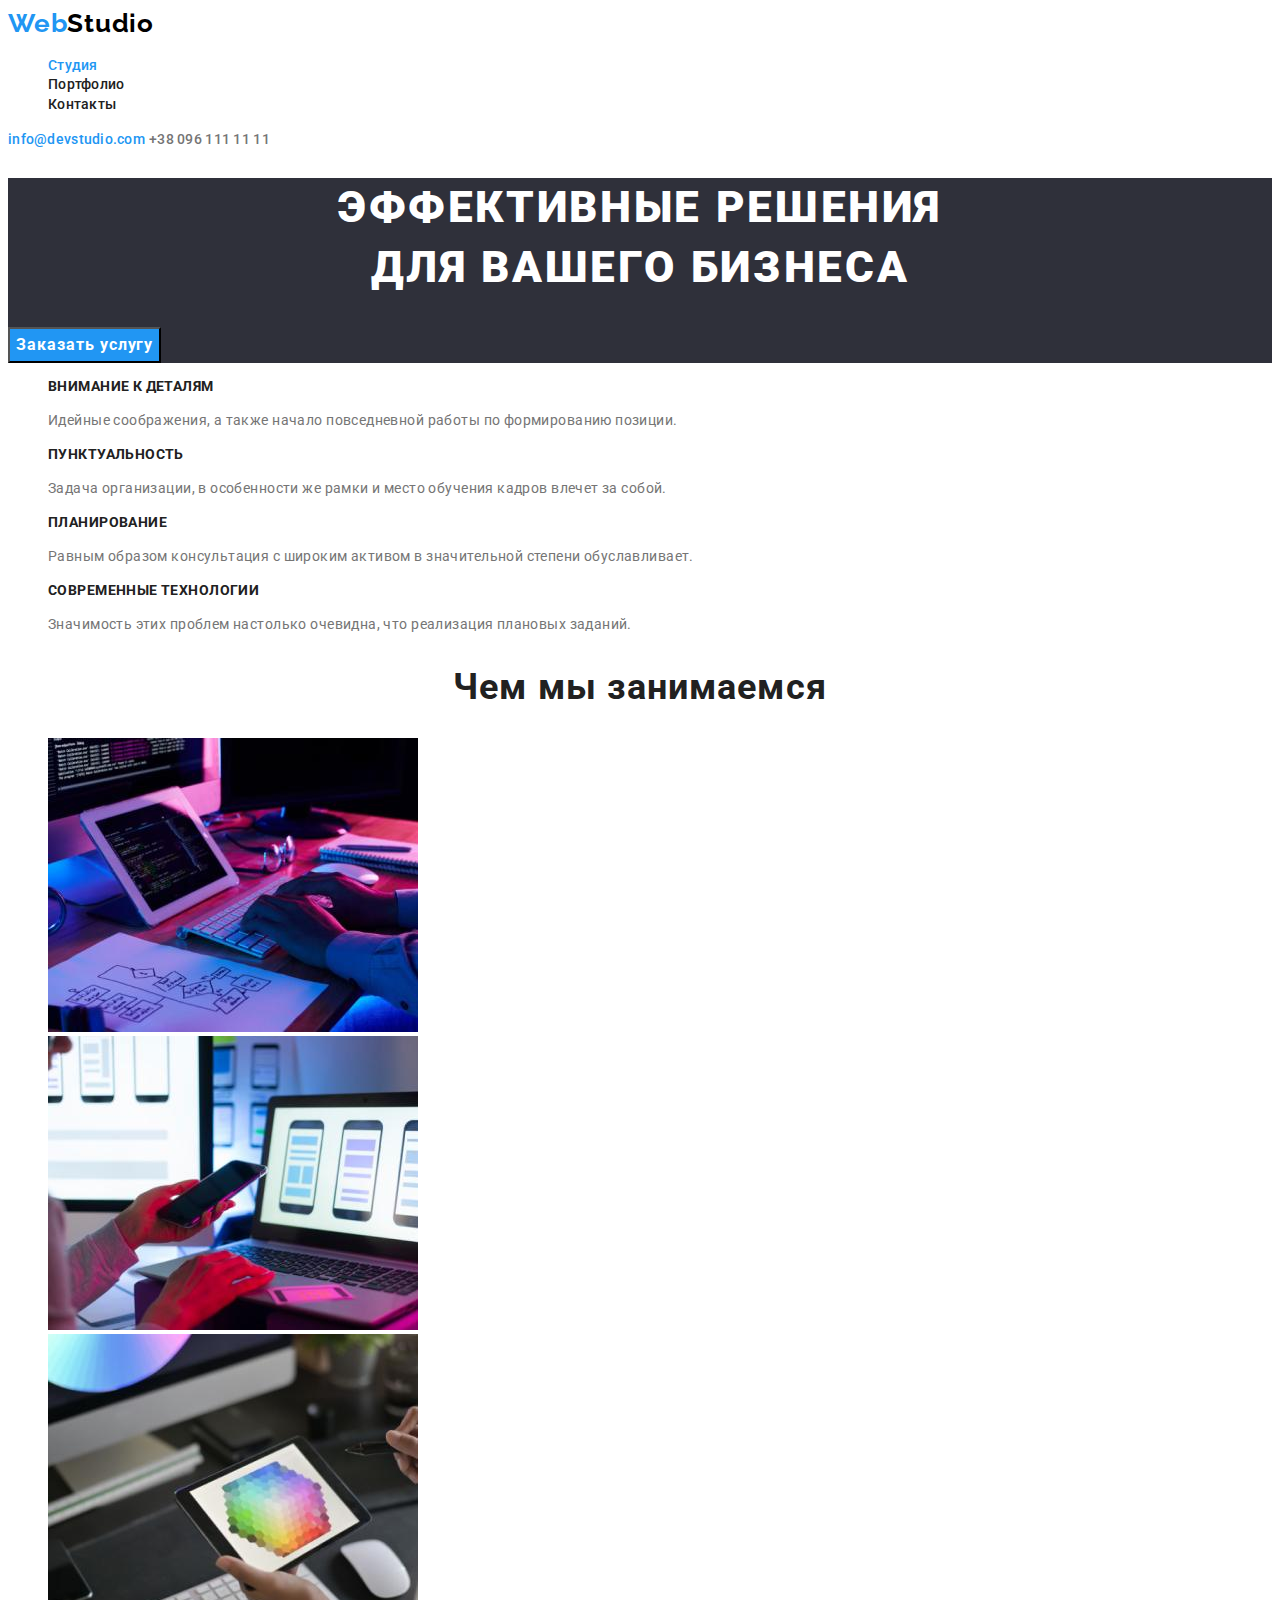
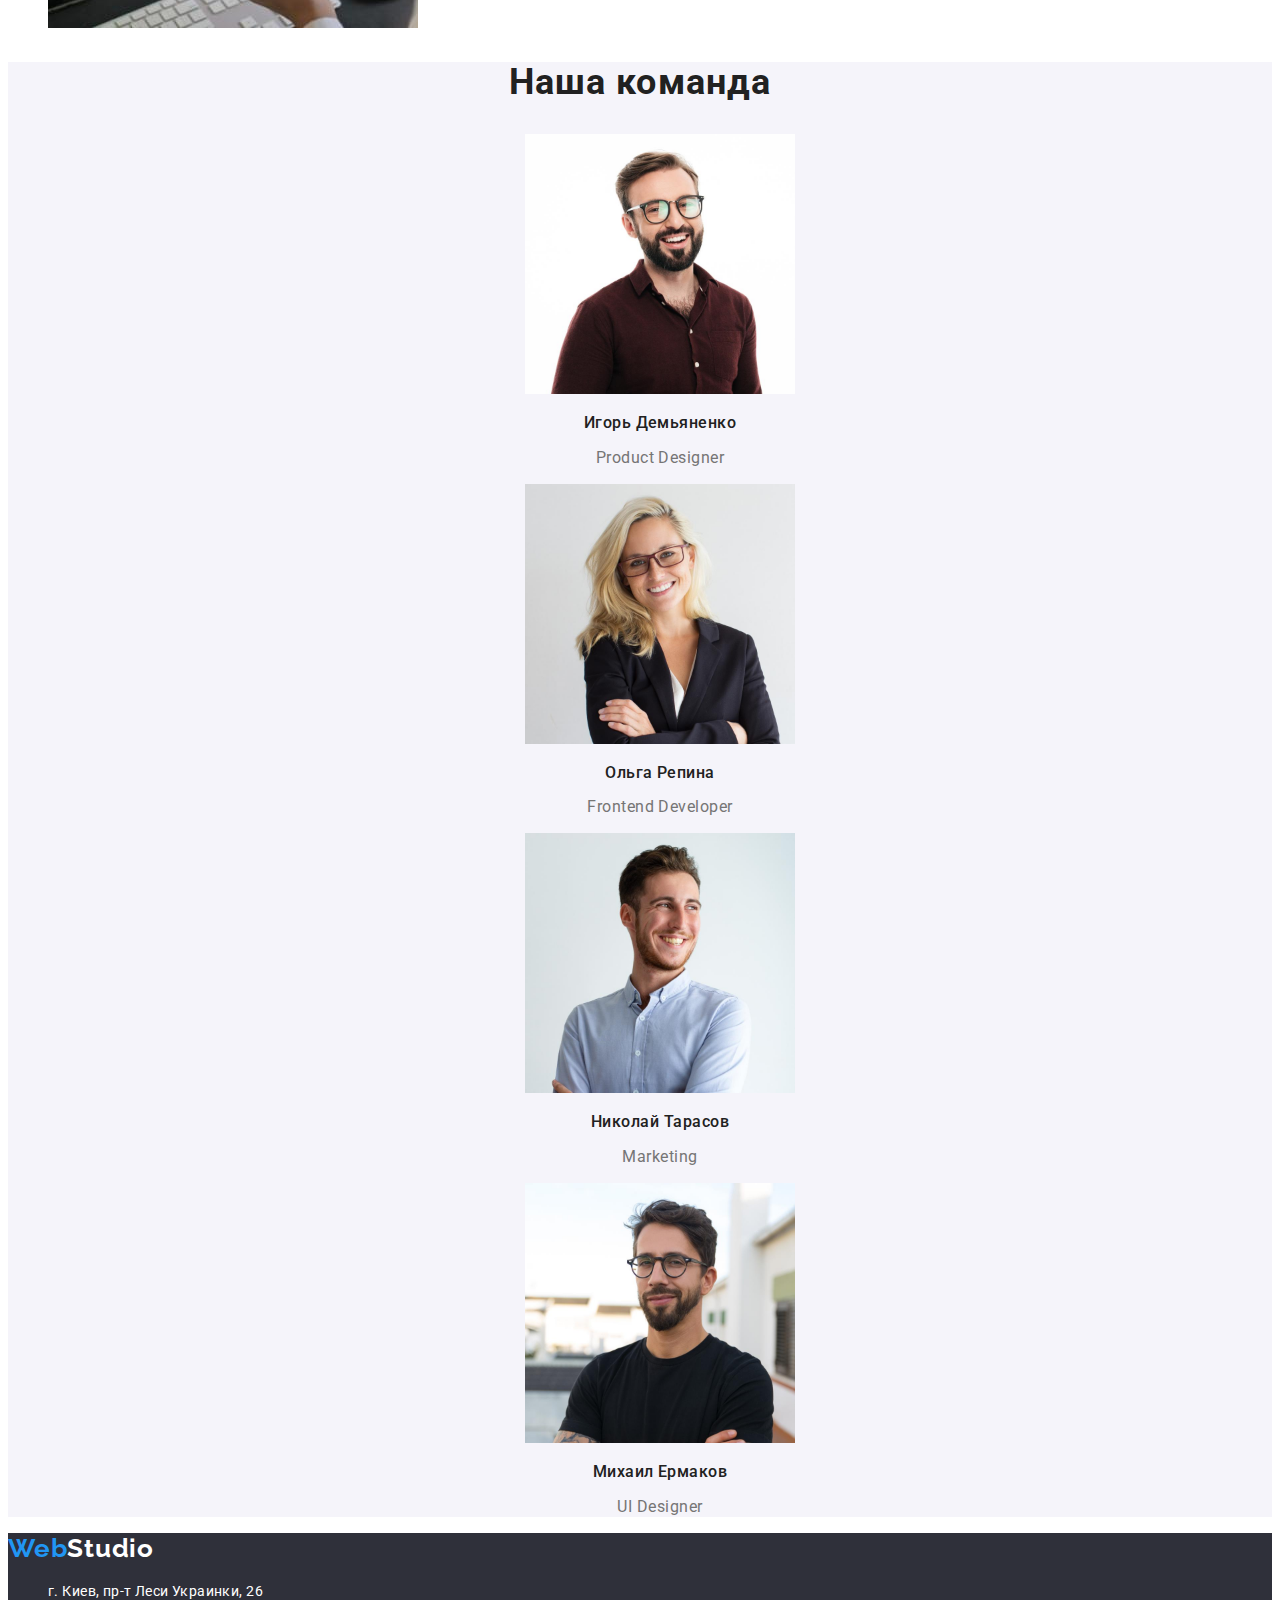
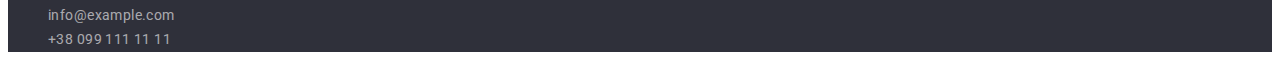
<file: index.html>
<!DOCTYPE html>
<html lang="ru">
<head>
    <meta charset="UTF-8">
    <meta http-equiv="X-UA-Compatible" content="IE=edge">
    <meta name="viewport" content="width=device-width, initial-scale=1.0">
    <title>Document</title>
    <link rel="preconnect" href="https://fonts.googleapis.com">
    <link rel="preconnect" href="https://fonts.gstatic.com" crossorigin>
    <link href="https://fonts.googleapis.com/css2?family=Raleway:wght@700&family=Roboto:wght@400;500;700;900&display=swap"
        rel="stylesheet">
    <link rel="stylesheet" href="./css/styles.css">
    <style>

    </style>
</head>
<body>    
    <header class="header">
        <a class="header-logo-web link" lang="en" href="WebStudio">Web<span class="header-logo-studio">Studio</span></a>
        <nav class="header-nav">
            <ul class="list header-nav-list">
                <li><a class="link header-link header-item" href="Студия">Студия</a></li>
                <li><a class="link header-link" href="./portfolio.html">Портфолио</a></li>
                <li><a class="link header-link" href="Контакты">Контакты</a></li>
            </ul>
        </nav>
        <a class="header-link header-item link" href="mailto:info@devstudio.com">info@devstudio.com</a>
        <a class="header-link header-contacts link" href="tel:+380961111111">+38 096 111 11 11</a>        
    </header>
    <main>        
        <section class="hero">
            <h1 class="hero-title">
                Эффективные решения <br>для вашего бизнеса
            </h1>
            <p class=""><button class="hero-btn hero-btn-link" type="button">
                Заказать услугу
            </button> </p>
        </section>
        <section class="features">        
            <h2 class="hidden-header">Особенности</h2>
            <ul class="list">
                <li>
                    <h3 class="features-main">
                        Внимание к деталям
                    </h3>
                    <p class="features-text">
                        Идейные соображения, а также начало повседневной работы по формированию позиции.
                    </p>
                </li>
                <li>
                    <h3 class="features-main">
                        Пунктуальность
                    </h3>
                    <p class="features-text">
                        Задача организации, в особенности же рамки и место обучения кадров влечет за собой.
                    </p>
                </li>
                <li>
                    <h3 class="features-main">
                        Планирование
                    </h3>
                    <p class="features-text">
                        Равным образом консультация с широким активом в значительной степени обуславливает.
                    </p>
                </li>
                <li>
                    <h3 class="features-main">
                        Современные технологии
                    </h3>
                    <p class="features-text">
                        Значимость этих проблем настолько очевидна, что реализация плановых заданий.
                    </p>
                </li>
            </ul>
        </section>
        <section class="workspace">
            <h2 class="workspace-title">Чем мы занимаемся</h2>
            <ul class="list">
                <li>
                    <a href=""><img src="./images/box1.jpg" alt="box1" width="370" height="294"></a>
                </li>
                <li>
                    <a href=""><img src="./images/box2.jpg" alt="box2" width="370" height="294"></a>
                </li>
                <li>
                    <a href=""><img src="./images/box3.jpg" alt="box3" width="370" height="294"></a>
                </li>
            </ul>
        </section>
        <section class="team">
            <h2 class="team-title">Наша команда</h2>
            <ul class="list">
                <li class="team-list"> 
                    <img src="./images/teamcard1.jpg" alt="Игорь Демьяненко" width="270" height="260">
                    <h3 class="team-main">Игорь Демьяненко</h3>
                    <p class="team-profession" lang="en">Product Designer</p>
                </li>
                <li class="team-list">
                    <img src="./images/teamcard2.jpg" alt="Ольга Репина" width="270" height="260">
                    <h3 class="team-main">Ольга Репина</h3>
                    <p class="team-profession" lang="en">Frontend Developer</p>
                </li>
                <li class="team-list">
                    <img src="./images/teamcard3.jpg" alt="Николай Тарасов" width="270" height="260">
                    <h3 class="team-main">Николай Тарасов</h3>
                    <p class="team-profession" lang="en">Marketing</p>
                </li>
                <li class="team-list">
                    <img src="./images/teamcard4.jpg" alt="Михаил Ермаков" width="270" height="260">
                    <h3 class="team-main">Михаил Ермаков</h3>
                    <p class="team-profession" lang="en">UI Designer</p>
                </li>
            </ul>
        </section>
       
    </main>
    <footer class="footer">
        <a class="footer-logo link" lang="en" href="WebStudio">Web<span class="footer-logo-studio">Studio</span></a>
        <address>
            <ul class="list">
                <li>
                    <a class="link footer-address" href="https://goo.gl/maps/gBsBQiJznwFm2XDAA">г. Киев, пр-т Леси Украинки, 26</a>
                </li>
                <li>
                    <a class="link footer-contacts" href="mailto:info@example.com">info@example.com</a>
                </li>
                <li>
                    <a class="link footer-contacts" href="tel:+380991111111">+38 099 111 11 11</a>
                </li>
            </ul>
        </address>
    </footer>
</body>
</html>
</file>
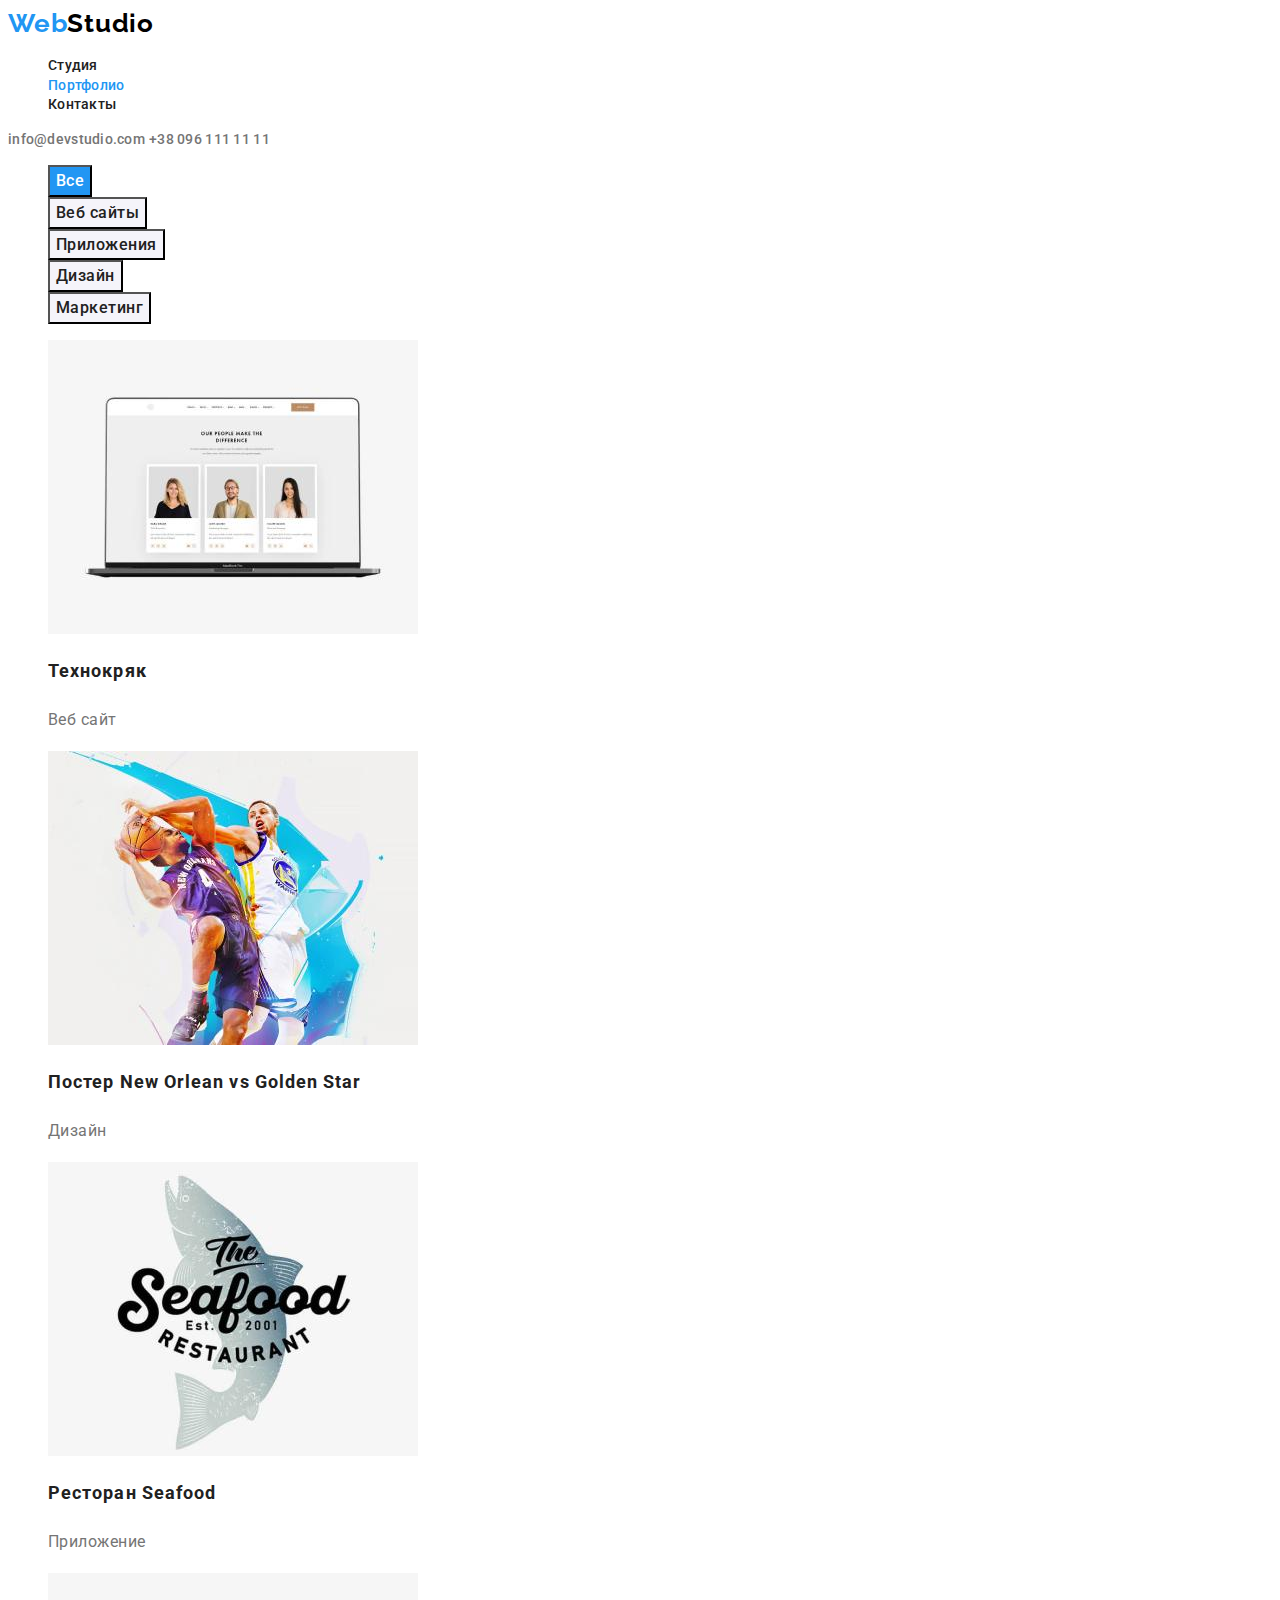
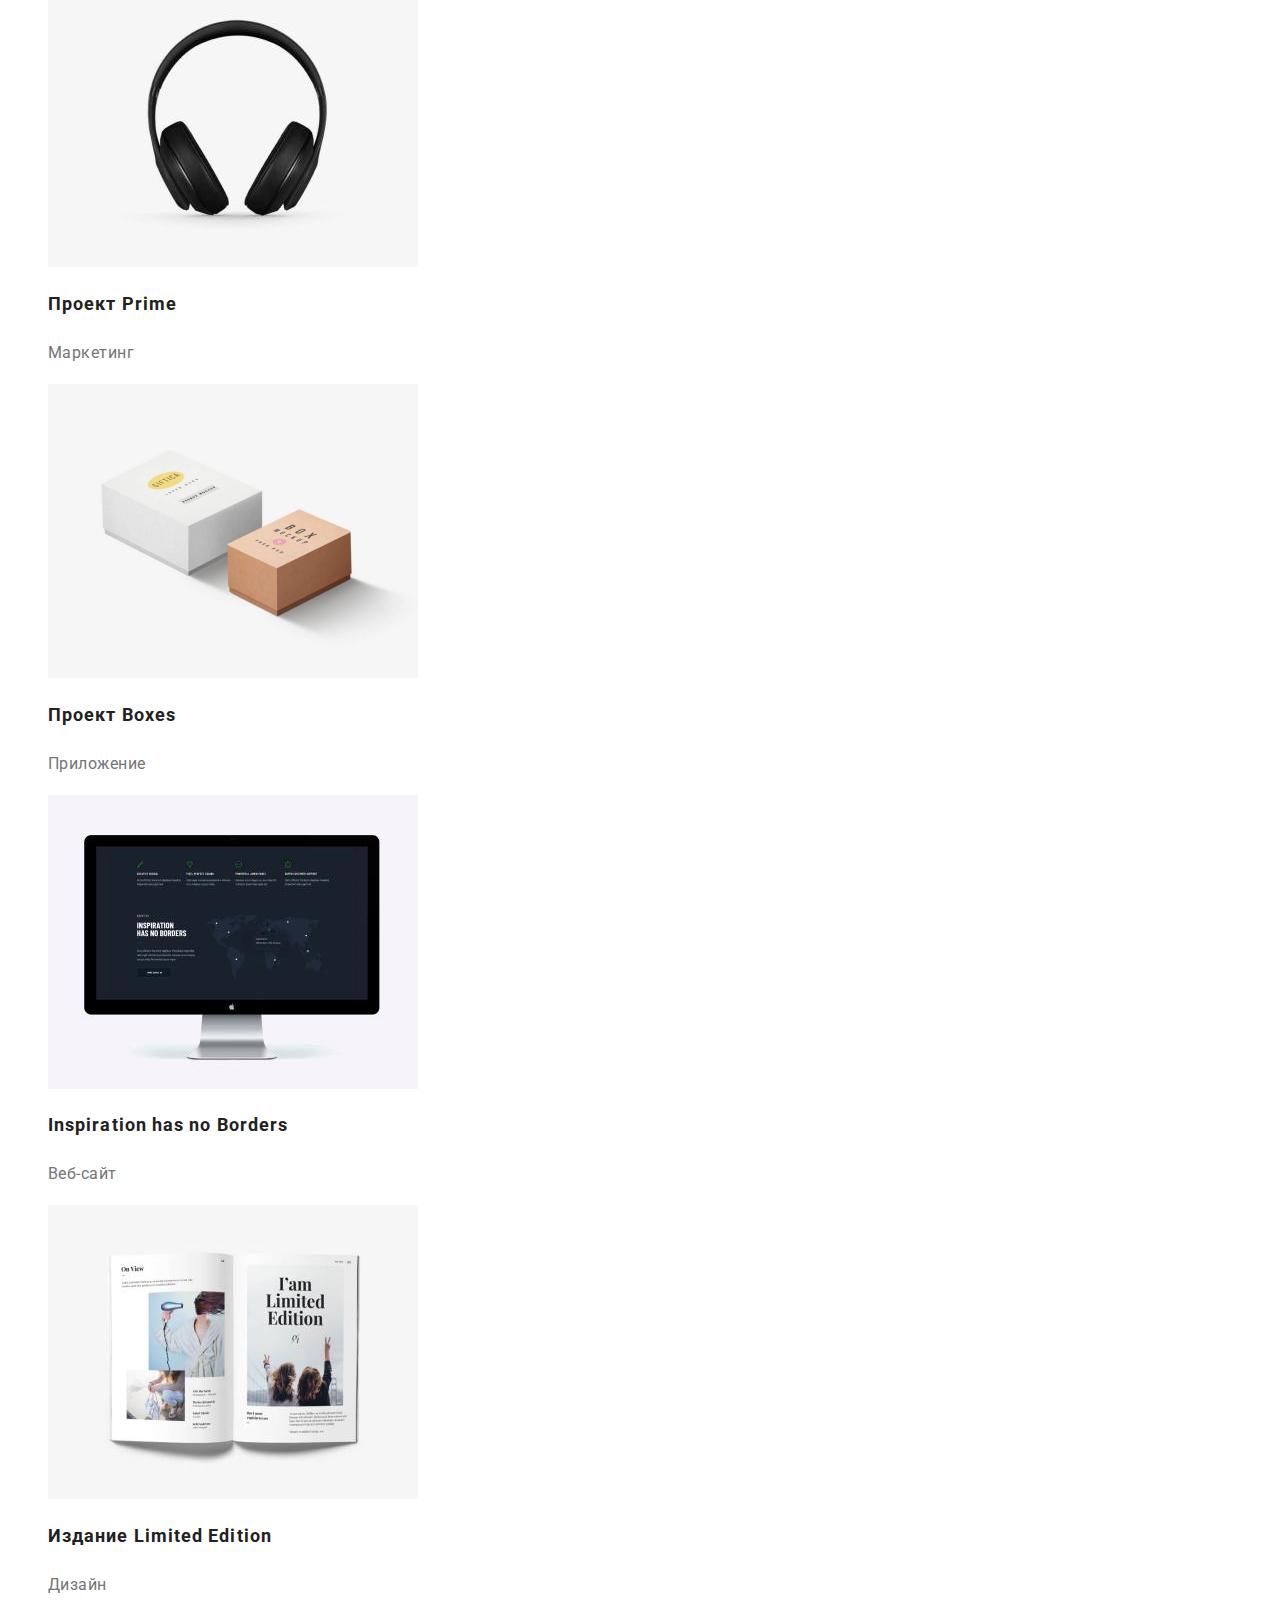
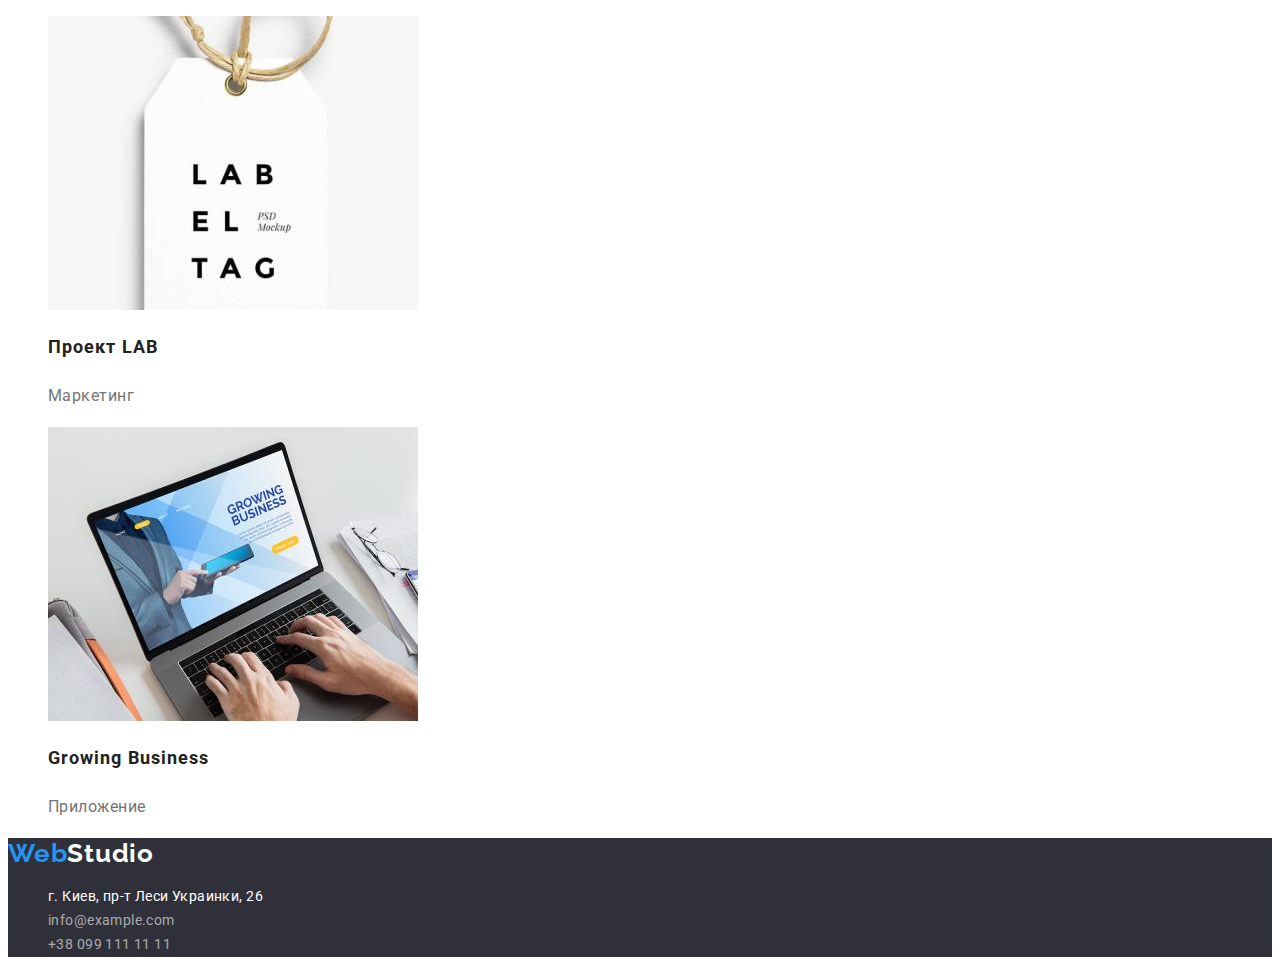
<file: portfolio.html>
<!DOCTYPE html>
<html lang="en">
<head>
    <meta charset="UTF-8">
    <meta http-equiv="X-UA-Compatible" content="IE=edge">
    <meta name="viewport" content="width=device-width, initial-scale=1.0">
    <title>Document</title>
    <link rel="preconnect" href="https://fonts.googleapis.com">
    <link rel="preconnect" href="https://fonts.gstatic.com" crossorigin>
    <link href="https://fonts.googleapis.com/css2?family=Raleway:wght@700&family=Roboto:wght@400;500;700;900&display=swap"
        rel="stylesheet">
    <link rel="stylesheet" href="./css/styles.css">
</head>
<body>
    <header class="header">
        <a class="header-logo-web link" lang="en" href="WebStudio">Web<span class="header-logo-studio">Studio</span></a>
        <nav class="header-nav">
            <ul class="list header-nav-list">
                <li><a class="link header-link" href="./index.html">Студия</a></li>
                <li><a class="link header-link header-item" href="Портфолио">Портфолио</a></li>
                <li><a class="link header-link" href="Контакты">Контакты</a></li>
            </ul>
        </nav>
        <a class="header-link header-contacts link" href="mailto:info@devstudio.com">info@devstudio.com</a>
        <a class="header-link header-contacts link" href="tel:+380961111111">+38 096 111 11 11</a>
    </header>
    <main class="main-portfolio">        
        <section">    
            <ul class="list">
                <li><button class="main-btn-color" type="button">Все</button></li>
                <li><button class="main-btn" type="button">Веб сайты</button></li>
                <li><button class="main-btn" type="button">Приложения</button></li>
                <li><button class="main-btn" type="button">Дизайн</button></li>
                <li><button class="main-btn" type="button">Маркетинг</button></li>
            </ul>                
            <h1 class="hidden-header">Проекты</h1>
            <ul class="list">
                <li>
                    <a class="link" href=""><img src="./images/portfolio1.jpg" alt="noutbook" width="370" height="294">
                        <h2 class="work">Технокряк</h2>
                        <p class="text">Веб сайт</p>
                    </a>
                </li>
                <li>
                    <a class="link" href=""><img src="./images/portfolio2.jpg" alt="poster" width="370" height="294">
                        <h2 class="work" lang="en">Постер New Orlean vs Golden Star</h2>
                        <p class="text">Дизайн</p>
                    </a>
                </li>
                <li>
                    <a class="link" href=""><img src="./images/portfolio3.jpg" alt="fish" width="370" height="294">
                        <h2 class="work">Ресторан Seafood</h2>
                        <p class="text">Приложение</p>
                    </a>
                </li>
                <li>
                    <a class="link" href=""><img src="./images/portfolio4.jpg" alt="headphones" width="370" height="294">
                        <h2 class="work" lang="en">Проект Prime</h2>
                        <p class="text">Маркетинг</p>
                    </a>
                </li>
                <li>
                    <a class="link" href=""><img src="./images/portfolio5.jpg" alt="boxes" width="370" height="294">
                        <h2 class="work" lang="en">Проект Boxes</h2>
                        <p class="text">Приложение</p>
                    </a>
                </li>
                <li>
                    <a class="link" href=""><img src="./images/portfolio6.jpg" alt="computer" width="370" height="294">
                        <h2 class="work" lang="en">Inspiration has no Borders</h2>
                        <p class="text">Веб-сайт</p>
                    </a>
                </li>
                <li>
                    <a class="link" href=""><img src="./images/portfolio7.jpg" alt="book" width="370" height="294">
                        <h2 class="work" lang="en">Издание Limited Edition</h2>
                        <p class="text">Дизайн</p>
                    </a>
                </li>
                <li>
                    <a class="link" href=""><img src="./images/portfolio8.jpg" alt="LAB" width="370" height="294">
                        <h2 class="work">Проект LAB</h2>
                        <p class="text">Маркетинг</p>
                    </a>
                </li>
                <li>
                    <a class="link" href=""><img src="./images/portfolio9.jpg" alt="work" width="370" height="294">
                        <h2 class="work" lang="en">Growing Business</h2>
                        <p class="text">Приложение</p>
                    </a>
                </li>
            </ul>              
               
            
        </section>
       
    </main>
    <footer class="footer">
        <a class="footer-logo link" lang="en" href="WebStudio">Web<span class="footer-logo-studio">Studio</span></a>
        <address>
            <ul class="list">
                <li>
                    <a class="link footer-address" href="https://goo.gl/maps/gBsBQiJznwFm2XDAA">г. Киев, пр-т Леси Украинки,
                        26</a>
                </li>
                <li>
                    <a class="link footer-contacts" href="mailto:info@example.com">info@example.com</a>
                </li>
                <li>
                    <a class="link footer-contacts" href="tel:+380991111111">+38 099 111 11 11</a>
                </li>
            </ul>
        </address>
    </footer>
</body>
</html>
</file>
<file: css/styles.css>
:root {
  --main-title-color: #ffffff;
  --second-title-color: #212121;
  --main-text-color: #757575;
  --second-text-color: #212121;
  --third-text-color: #ffffff;
  --link-text-color: #2196f3;
  --main-btn-color: #ffffff;
  --second-btn-color: #212121;
  --main-contacts-color: #757575;
}
body {
  font-family: 'Roboto', sans-serif;
  color: #e5e5e5;
}
.list {
  list-style: none;
}
.link {
  text-decoration: none;
}
/*-----------------HEADER---------------------*/
.header {
  background-color: #ffffff;
}
.header-link {
  font-weight: 500;
  font-size: 14px;
  line-height: 1.33;
  letter-spacing: 0.02em;
  color: var(--second-text-color);
}
.header-link:hover,
.header-link:focus {
  color: var(--link-text-color);
}

.header-logo-web {
  font-family: Raleway;
  font-style: normal;
  font-weight: 700;
  font-size: 26px;
  line-height: 1.19;
  letter-spacing: 0.03em;
  color: #2196f3;
}
.header-logo-studio {
  font-family: Raleway;
  font-style: normal;
  font-weight: 700;
  font-size: 26px;
  line-height: 1.19;
  letter-spacing: 0.03em;
  color: #000000;
}
.header-item {
  font-weight: 500;
  font-size: 14px;
  line-height: 1.14;
  letter-spacing: 0.02em;
  color: #2196f3;
}

.header-contacts {
  font-weight: 500;
  font-size: 14px;
  line-height: 1.33;
  letter-spacing: 0.02em;
  color: var(--main-contacts-color);
}
/*-----------------HERO-----------------------*/
.hero {
  background-color: #2f303a;
}
.hero-title {
  font-weight: 900;
  font-size: 44px;
  line-height: 1.36;
  text-align: center;
  letter-spacing: 0.06em;
  text-transform: uppercase;
  color: var(--main-title-color);
}
.hero-btn {
  font-family: inherit;
  font-weight: 700;
  font-size: 16px;
  line-height: 1.87;
  display: flex;
  align-items: center;
  text-align: center;
  letter-spacing: 0.06em;
  color: var(--main-btn-color);
  background-color: #2196f3;
  cursor: pointer;
}
.hero-btn-link:active {
  background-color: white;
  color: #2196f3;
}
/*----------------features-------------*/
.features {
  background-color: #ffffff;
}
.hidden-header {
  position: absolute;
  clip: rect(0 0 0 0);
  width: 1px;
  height: 1px;
  margin: -1px;
  border: 0;
  padding: 0;
  overflow: hidden;
}
.features-main {
  font-weight: 700;
  font-size: 14px;
  line-height: 1.14;
  letter-spacing: 0.03em;
  text-transform: uppercase;
  color: var(--second-text-color);
}
.features-text {
  font-weight: 400;
  font-size: 14px;
  line-height: 1.71;
  letter-spacing: 0.03em;
  color: var(--main-text-color);
}
/*------------------------workspace--------------*/
.workspace {
  background-color: white;
}
.workspace-title {
  font-weight: 700;
  font-size: 36px;
  line-height: 1.16;
  text-align: center;
  letter-spacing: 0.03em;
  color: var(--second-title-color);
}
/*-----------------------team------------------*/
.team {
  background-color: #f5f4fa;
}
.team-title {
  font-weight: 700;
  font-size: 36px;
  line-height: 1.16;
  text-align: center;
  letter-spacing: 0.03em;
  color: var(--second-title-color);
}
.team-list {
  text-align: center;
}
.team-main {
  font-weight: 500;
  font-size: 16px;
  line-height: 1.18;
  text-align: center;
  letter-spacing: 0.03em;
  color: var(--second-text-color);
}
.team-profession {
  font-weight: 400;
  font-size: 16px;
  line-height: 1.18;
  text-align: center;
  letter-spacing: 0.03em;
  color: var(--main-text-color);
}
/*----------------------------footer---------------------*/
.footer {
  background-color: #2f303a;
}
.footer-logo {
  font-family: Raleway;
  font-style: normal;
  font-weight: 700;
  font-size: 26px;
  line-height: 1.19;
  letter-spacing: 0.03em;
  color: #2196f3;
}
.footer-logo-studio {
  font-family: Raleway;
  font-style: normal;
  font-weight: 700;
  font-size: 26px;
  line-height: 1.19;
  letter-spacing: 0.03em;
  color: white;
}
.footer-address {
  font-style: normal;
  font-weight: 400;
  font-size: 14px;
  line-height: 1.71;
  letter-spacing: 0.03em;
  color: var(--third-text-color);
}
.footer-contacts {
  font-style: normal;
  font-weight: 400;
  font-size: 14px;
  line-height: 1.71;
  letter-spacing: 0.03em;
  color: rgba(255, 255, 255, 0.6);
}
/*----------------------------PORTFOLIO-------------------*/
.main-portfolio {
  background-color: white;
}

.main-btn:hover {
  color: var(--main-btn-color);
  background-color: var(--link-text-color);
}

.main-btn-color:hover {
  color: var(--main-btn-color);
  background-color: var(--link-text-color);
}
.main-btn {
  font-family: inherit;
  font-weight: 500;
  font-size: 16px;
  line-height: 1.62;
  text-align: center;
  letter-spacing: 0.03em;
  color: var(--second-btn-color);
  background-color: #f5f4fa;
}
.main-btn-color {
  font-family: inherit;
  font-weight: 500;
  font-size: 16px;
  line-height: 1.62;
  text-align: center;
  letter-spacing: 0.03em;
  color: var(--main-btn-color);
  background-color: var(--link-text-color);
  cursor: pointer;
}

.work {
  font-weight: 700;
  font-size: 18px;
  line-height: 2;
  letter-spacing: 0.06em;
  color: var(--second-title-color);
}
.text {
  font-weight: 400;
  font-size: 16px;
  line-height: 1.87;
  letter-spacing: 0.03em;
  color: var(--main-text-color);
}
</file>
